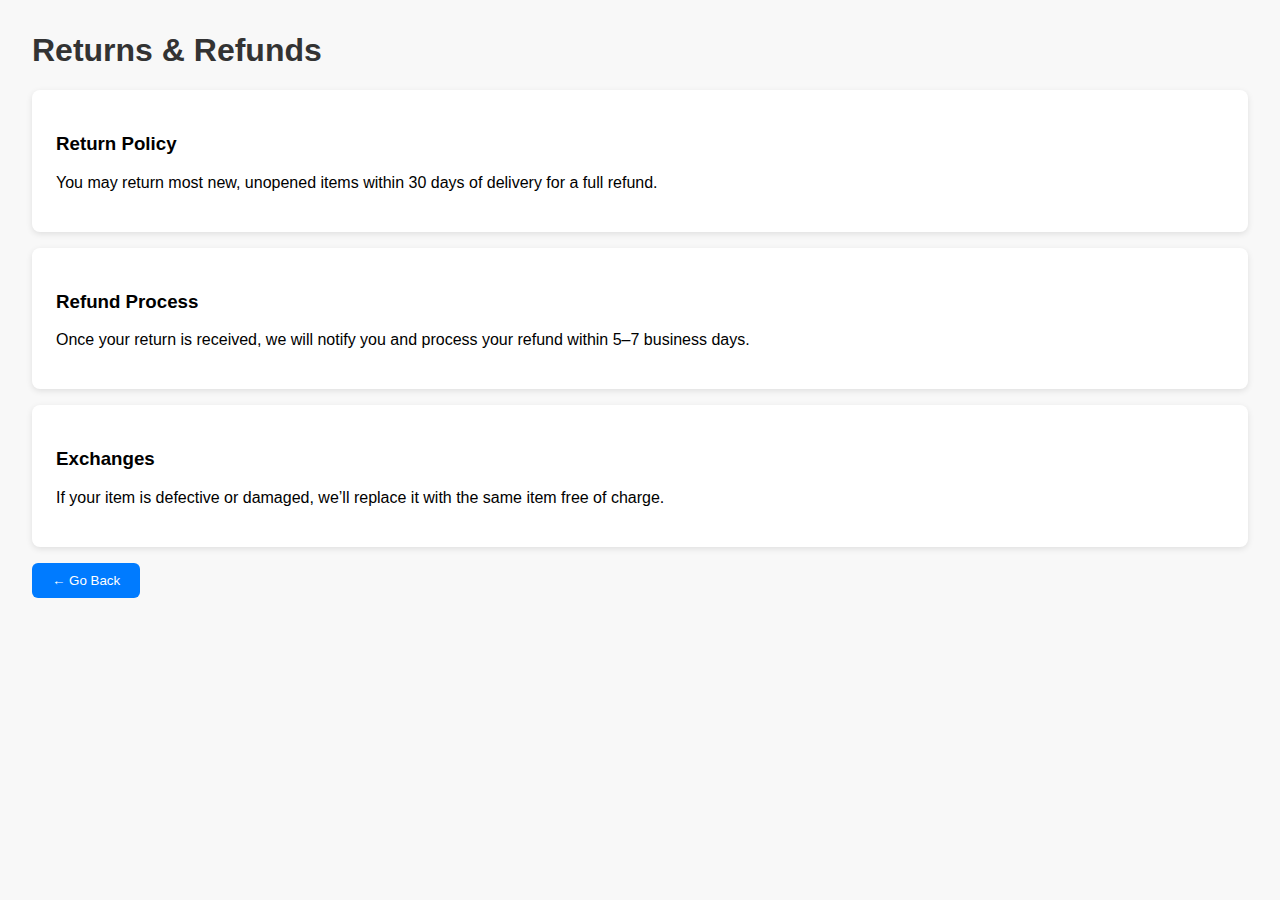
<file: other/returns.html>
<!DOCTYPE html>
<html lang="en">
<head>
    <meta charset="UTF-8">
    <meta name="viewport" content="width=device-width, initial-scale=1.0">
    <title>Returns & Refunds</title>
    <link rel="icon" type="image/svg+xml" href="../assets/img_logos/motorcycle.svg">
    <link rel="stylesheet" href="style.css">
    <style>
        
    </style>
</head>
<body>

    <h1>Returns & Refunds</h1>

    <section>
        <h3>Return Policy</h3>
        <p>You may return most new, unopened items within 30 days of delivery for a full refund.</p>
    </section>

    <section>
        <h3>Refund Process</h3>
        <p>Once your return is received, we will notify you and process your refund within 5–7 business days.</p>
    </section>

    <section>
        <h3>Exchanges</h3>
        <p>If your item is defective or damaged, we’ll replace it with the same item free of charge.</p>
    </section>

    <button onclick="history.back()">← Go Back</button>

</body>
</html>
</file>
<file: other/style.css>
body {
    font-family: Arial, sans-serif;
    margin: 2rem;
    background-color: #f8f8f8;
}

h1 { 
    color: #333; 
}

section {
    background: #fff;
    padding: 1.5rem;
    margin-bottom: 1rem;
    border-radius: 8px;
    box-shadow: 0 2px 6px rgba(0,0,0,0.1);
}
        
button {
    background: #007bff;
    color: white;
    border: none;
    padding: 10px 20px;
    border-radius: 6px;
    cursor: pointer;
}
        
button:hover {
    background: #0056b3;
}
</file>
